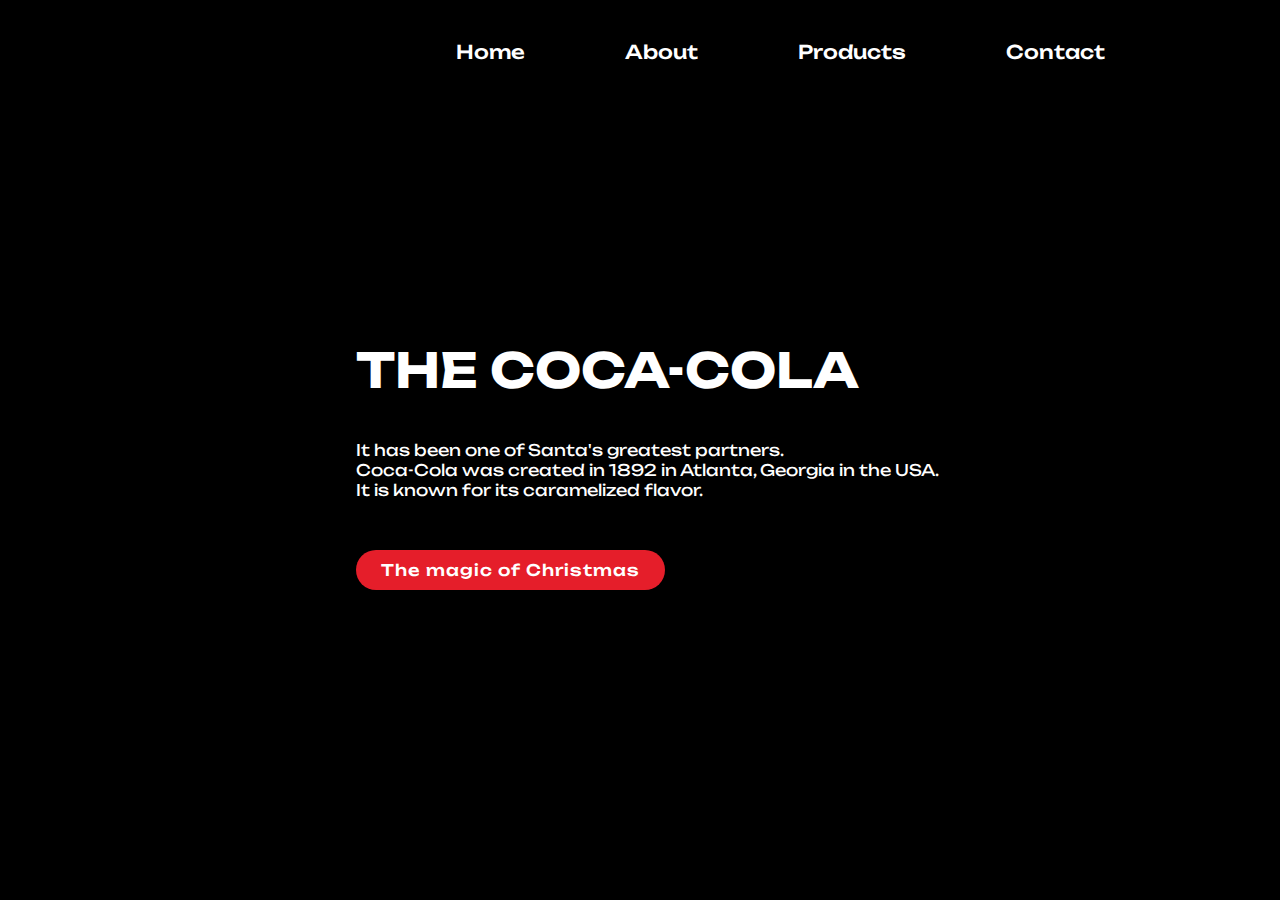
<file: index.html>
<!DOCTYPE html>
<html lang="en">
<head>
	<meta charset="utf-8">
	<meta name="viewport" content="width=device-width, initial-scale=1">
	<link rel="stylesheet"  href="style.css">
	<title>Cristmas project</title>
</head>
<link rel="preconnect" href="https://fonts.googleapis.com"><link rel="preconnect" href="https://fonts.gstatic.com" crossorigin><link href="https://fonts.googleapis.com/css2?family=Unbounded:wght@500&
  display=swap" rel="stylesheet">

<body>
    <section>
    	 <div class="circle"></div>
    	  <header>
    	  	  <nav class="navegation">
    	  	  	 <ul>
    	  	  	 	<li><a href="file:///C:/Users/elian/Documents/programacao/projetos/cristmas%20project/index.html">Home</a></li>
    	  	  	 	<li><a href="file:///C:/Users/elian/Documents/programacao/projetos/cristmas%20project/about/index.html">About</a></li>
    	  	  	 	<li><a href="https://www.cocacola.pt/natal?utm_source=google_p&utm_medium=Search&utm_campaign=Meals22Xmas&utm_content=link&gclid=Cj0KCQiA-oqdBhDfARIsAO0TrGHMucdv5tbqZkDgQMR6KX69yMx3N8mpN2f1p8cOJQobZAoRx6gFyMkaArFOEALw_wcB">Products</a></li>
    	  	  	 	<li><a href="https://www.youtube.com/channel/UCc4nQbuobQqHc5xD8JG0ZlQ">Contact</a></li>
    	  	  	 </ul>
    	  	  </nav>
    	  </header>
    	  <div class="container">
              <div class="text">
              	  <h2>THE COCA-COLA</h2>
              	  <p>It has been one of Santa's greatest partners. <br>
              	  	Coca-Cola was created in 1892 in Atlanta, Georgia in the USA. <br>
              	  	 It is known for its caramelized flavor.</p>
              	  <a href="https://www.youtube.com/watch?v=emSWhjUfEhE">The magic of Christmas</a>
              </div>
    	  </div>
    </section>
</body>

</html>
</file>
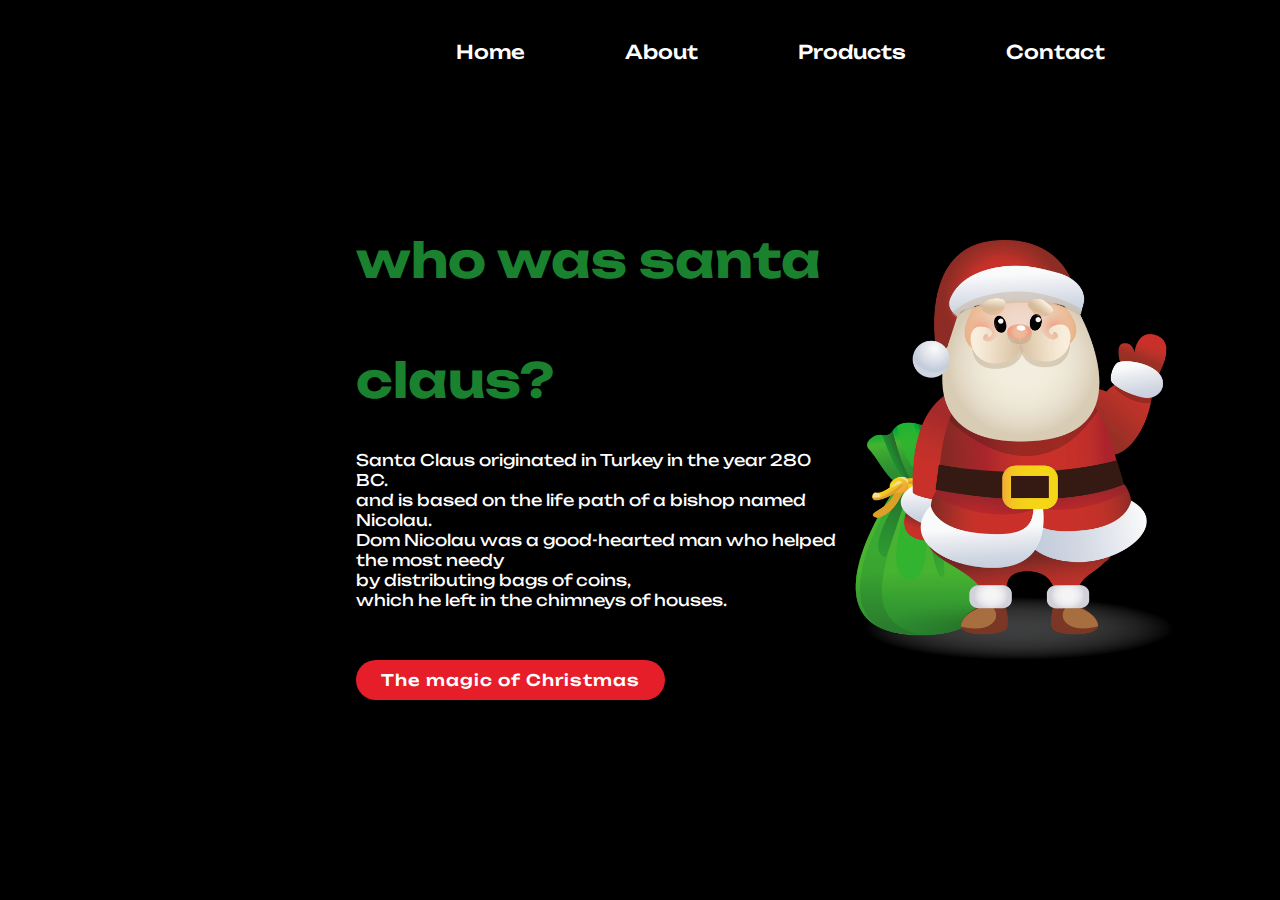
<file: about/index.html>
<!DOCTYPE html>
<html lang="en">
<head>
	<meta charset="utf-8">
	<meta name="viewport" content="width=device-width, initial-scale=1">
	<link rel="stylesheet"  href="style.css">
	<title>Cristmas project</title>
</head>
<link rel="preconnect" href="https://fonts.googleapis.com"><link rel="preconnect" href="https://fonts.gstatic.com" crossorigin><link href="https://fonts.googleapis.com/css2?family=Unbounded:wght@500&
  display=swap" rel="stylesheet">

<body>
    <section>
    	 <div class="circle"></div>
    	  <header>
    	  	  <nav class="navegation">
    	  	  	 <ul>
    	  	  	 	<li><a href="file:///C:/Users/elian/Documents/programacao/projetos/cristmas%20project/index.html">Home</a></li>
    	  	  	 	<li><a href="file:///C:/Users/elian/Documents/programacao/projetos/cristmas%20project/about/index.html">About</a></li>
    	  	  	 	<li><a href="https://www.cocacola.pt/natal?utm_source=google_p&utm_medium=Search&utm_campaign=Meals22Xmas&utm_content=link&gclid=Cj0KCQiA-oqdBhDfARIsAO0TrGHMucdv5tbqZkDgQMR6KX69yMx3N8mpN2f1p8cOJQobZAoRx6gFyMkaArFOEALw_wcB">Products</a></li>
    	  	  	 	<li><a href="https://www.youtube.com/channel/UCc4nQbuobQqHc5xD8JG0ZlQ">Contact</a></li>
    	  	  	 </ul>
    	  	  </nav>
    	  </header>
    	  <div class="container">
              <div class="text">
              	  <h2>who was santa claus?</h2>
              	  <p>Santa Claus originated in Turkey in the year 280 BC. <br>
              	   and is based on the life path of a bishop named Nicolau. <br>
              	   Dom Nicolau was a good-hearted man who helped the most needy <br>
              	    by distributing bags of coins, <br>
              	    which he left in the chimneys of houses.</p>
              	  <a href="https://www.youtube.com/watch?v=T_aiaYkcSDo&list=PLkqz3S84Tw-Sg_5kur5nP3gQxZBSc3A5z">The magic of Christmas</a>
              </div>
              <img src="natal.png" width="420px" height="420px">
    	  </div>
    </section>
</body>

</html>
</file>
<file: style.css>
@import url('https://fonts.googleapis.com/css2?family=Unbounded:wght@500&display=swap');
*{
	margin: 0;
	padding: 0;
	box-sizing: border-box;
	font-family: 'Unbounded', cursiva;
}

section{
	position: relative;
	width: 100%;
	min-height: 100vh;
	padding: 100px;
	display: flex;
	align-items: center;
	justify-content: space-between;
	overflow: hidden;
}

.circle{
	 position: absolute;
	 top: 0;
	 left: 0;
	 width: 100%;
	 height: 140%;
	 background-image: url(https://aventurasnahistoria.uol.com.br/media/_versions/personagem/papai_noel_coca_capa_widelg.jpg);
	 background-size: cover;
	 clip-path: circle(69% at bottom right);
	 
}

body{
	background-color: black;
	background-repeat: no-repeat;
	background-size: cover;
	margin-left: 20%;
}

header{
	position: absolute;
	top: 0;
	left: 0;
	width: 100%;
	padding: 40px  100px;
	display: flex;
	align-items: center;
	justify-content: space-between;
}

header .navegation ul{
    position: relative;
    display: flex;
}

header .navegation li{
	list-style: none;
}

header .navegation li a{
	color: #fff;
	display: inline-block;
	text-decoration: none;
	font-weight: 500;
	font-size: 19px;
	margin-left: 100px;
}

.container{
	position: relative;
	width: 100%;
	display: flex;
	align-items: center;
	justify-content: space-between;
}

.container.text{
     position: relative;
     max-width: 600px;
     margin-right: 20px;
}

.container .text h2{
	color: #fff;
	font-size: 3em;
	margin-bottom: 10px;
	line-height: 2.5em;
	font-weight: 700;
}

.container .text h2 span{
	font-size: 3.5em;
	color: #e51e2a;
}

.container .text p{
	color: #fff;
}

.container .text a{
	display: inline-block;
	margin-top: 50px;
	padding: 10px 25px;
	background:#e51e2a;
	color: #fff;
	font-weight: 500;
	text-decoration: none;
	letter-spacing: 1px;
	border-radius: 40px;
	transition: 0.3s ease-in-out;
}

.container .text a:hover{
	transform: translateY(-10px);
}
</file>
<file: about/style.css>
@import url('https://fonts.googleapis.com/css2?family=Unbounded:wght@500&display=swap');
*{
	margin: 0;
	padding: 0;
	box-sizing: border-box;
	font-family: 'Unbounded', cursiva;
}

section{
	position: relative;
	width: 100%;
	min-height: 100vh;
	padding: 100px;
	display: flex;
	align-items: center;
	justify-content: space-between;
	overflow: hidden;
}

body{
	background-color: black;
	background-repeat: no-repeat;
	background-size: cover;
	margin-left: 20%;
}

header{
	position: absolute;
	top: 0;
	left: 0;
	width: 100%;
	padding: 40px  100px;
	display: flex;
	align-items: center;
	justify-content: space-between;
}

header .navegation ul{
    position: relative;
    display: flex;
}

header .navegation li{
	list-style: none;
}

header .navegation li a{
	color: #fff;
	display: inline-block;
	text-decoration: none;
	font-weight: 500;
	font-size: 19px;
	margin-left: 100px;
}

.container{
	position: relative;
	width: 100%;
	display: flex;
	align-items: center;
	justify-content: space-between;
}

.container.text{
     position: relative;
     max-width: 600px;
     margin-right: 20px;
}

.container .text h2{
	color: #1A812E;
	font-size: 3em;
	margin-bottom: 10px;
	line-height: 2.5em;
	font-weight: 700;
}

.container .text h2 span{
	font-size: 3.5em;
	color: #e51e2a;
}

.container .text p{
	color: #fff;
}

.container .text a{
	display: inline-block;
	margin-top: 50px;
	padding: 10px 25px;
	background:#e51e2a;
	color: #fff;
	font-weight: 500;
	text-decoration: none;
	letter-spacing: 1px;
	border-radius: 40px;
	transition: 0.3s ease-in-out;
}

.container .text a:hover{
	transform: translateY(-10px);
}
</file>
